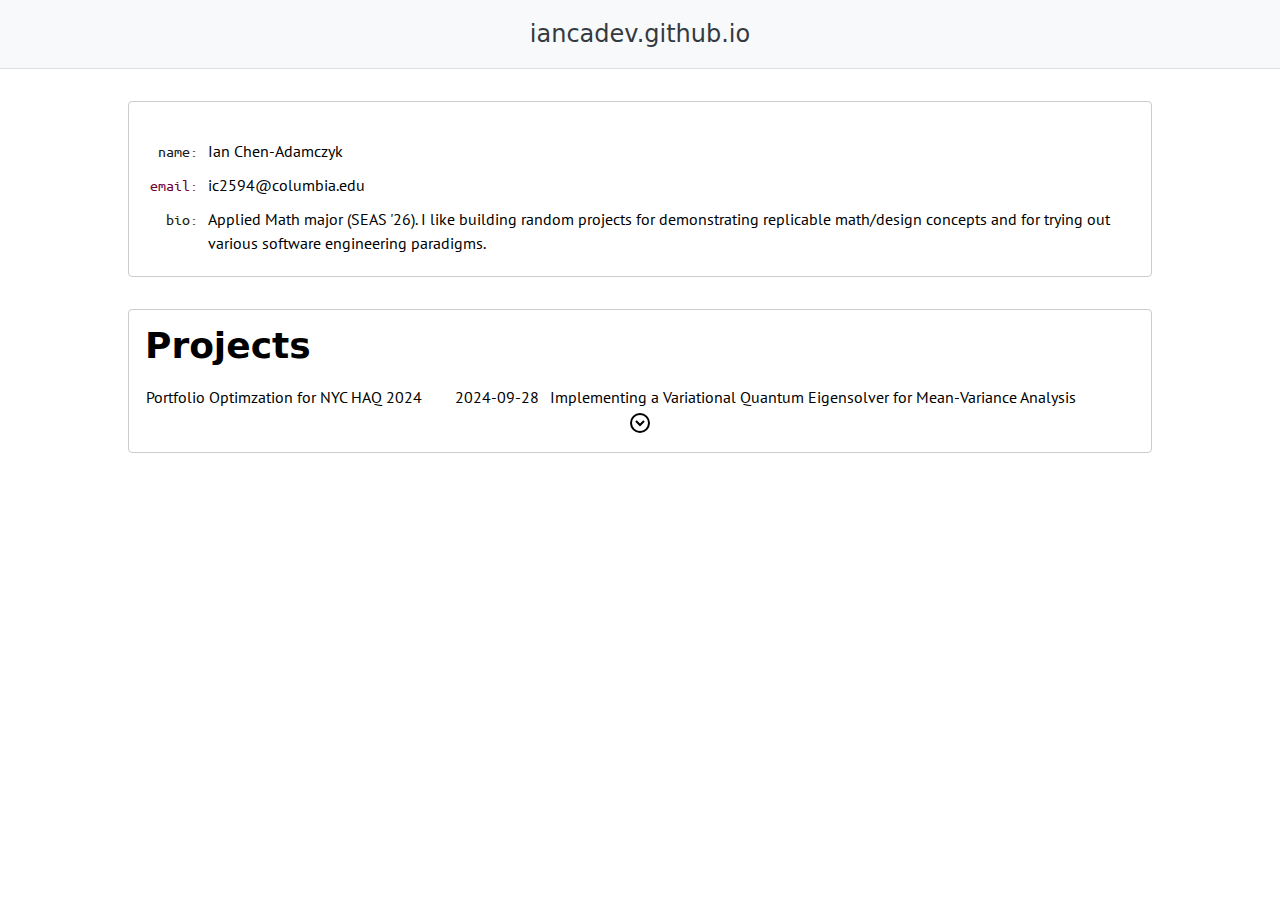
<file: index.html>
<!doctype html>
<html lang="en">
  <head>
    <meta charset="UTF-8" />
    <link rel="icon" type="image/svg+xml" href="/vite.svg" />
    <meta name="viewport" content="width=device-width, initial-scale=1.0" />
    <title>Vite + Svelte</title>
    <script type="module" crossorigin src="/assets/index-DXEJ54mT.js"></script>
    <link rel="stylesheet" crossorigin href="/assets/index-DpxD5a9Y.css">
  </head>
  <body>
    <div id="app"></div>
  </body>
</html>
</file>
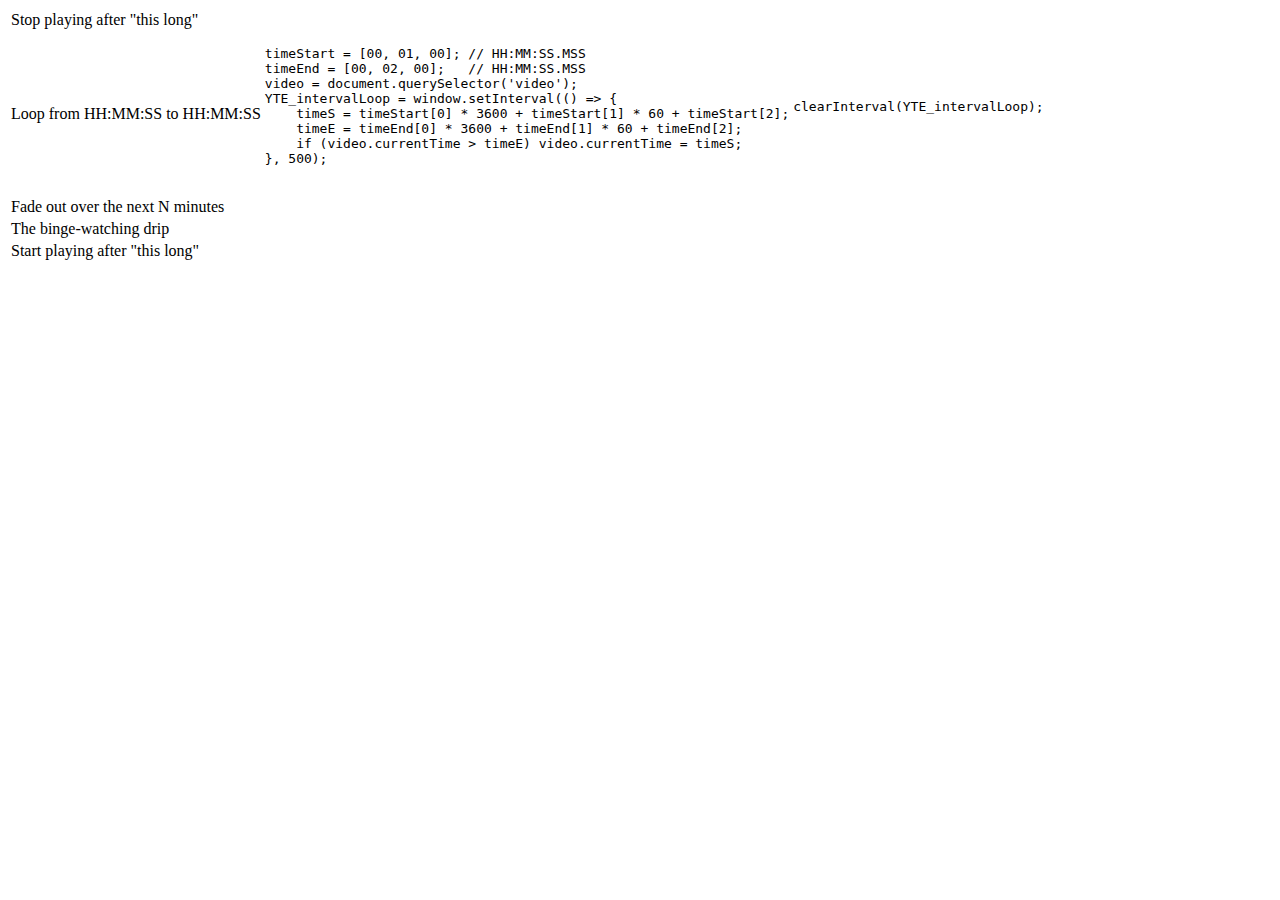
<file: index-old.html>
<!DOCTYPE html>
<html>
    <body>
        <table>
            <tr>
                <td>Stop playing after "this long"</td><td></td>
            </tr>
            <tr>
                <td>Loop from HH:MM:SS to HH:MM:SS</td><td><pre>
timeStart = [00, 01, 00]; // HH:MM:SS.MSS
timeEnd = [00, 02, 00];   // HH:MM:SS.MSS
video = document.querySelector('video');
YTE_intervalLoop = window.setInterval(() => {
    timeS = timeStart[0] * 3600 + timeStart[1] * 60 + timeStart[2];
    timeE = timeEnd[0] * 3600 + timeEnd[1] * 60 + timeEnd[2];
    if (video.currentTime > timeE) video.currentTime = timeS;
}, 500);
                </pre></td>
                <td><pre>
clearInterval(YTE_intervalLoop);
                </pre></td>
            </tr>
            <tr>
                <td>Fade out over the next N minutes</td><td></td>
            <tr>
                <td>The binge-watching drip</td><td></td>
            </tr>
            <tr>
                <td>Start playing after "this long"</td><td></td>
            </tr>
        </table>
    </body>
</html>
</file>
<file: assets/index-DpxD5a9Y.css>
*,:before,:after{--tw-border-spacing-x: 0;--tw-border-spacing-y: 0;--tw-translate-x: 0;--tw-translate-y: 0;--tw-rotate: 0;--tw-skew-x: 0;--tw-skew-y: 0;--tw-scale-x: 1;--tw-scale-y: 1;--tw-pan-x: ;--tw-pan-y: ;--tw-pinch-zoom: ;--tw-scroll-snap-strictness: proximity;--tw-gradient-from-position: ;--tw-gradient-via-position: ;--tw-gradient-to-position: ;--tw-ordinal: ;--tw-slashed-zero: ;--tw-numeric-figure: ;--tw-numeric-spacing: ;--tw-numeric-fraction: ;--tw-ring-inset: ;--tw-ring-offset-width: 0px;--tw-ring-offset-color: #fff;--tw-ring-color: rgb(59 130 246 / .5);--tw-ring-offset-shadow: 0 0 #0000;--tw-ring-shadow: 0 0 #0000;--tw-shadow: 0 0 #0000;--tw-shadow-colored: 0 0 #0000;--tw-blur: ;--tw-brightness: ;--tw-contrast: ;--tw-grayscale: ;--tw-hue-rotate: ;--tw-invert: ;--tw-saturate: ;--tw-sepia: ;--tw-drop-shadow: ;--tw-backdrop-blur: ;--tw-backdrop-brightness: ;--tw-backdrop-contrast: ;--tw-backdrop-grayscale: ;--tw-backdrop-hue-rotate: ;--tw-backdrop-invert: ;--tw-backdrop-opacity: ;--tw-backdrop-saturate: ;--tw-backdrop-sepia: ;--tw-contain-size: ;--tw-contain-layout: ;--tw-contain-paint: ;--tw-contain-style: }::backdrop{--tw-border-spacing-x: 0;--tw-border-spacing-y: 0;--tw-translate-x: 0;--tw-translate-y: 0;--tw-rotate: 0;--tw-skew-x: 0;--tw-skew-y: 0;--tw-scale-x: 1;--tw-scale-y: 1;--tw-pan-x: ;--tw-pan-y: ;--tw-pinch-zoom: ;--tw-scroll-snap-strictness: proximity;--tw-gradient-from-position: ;--tw-gradient-via-position: ;--tw-gradient-to-position: ;--tw-ordinal: ;--tw-slashed-zero: ;--tw-numeric-figure: ;--tw-numeric-spacing: ;--tw-numeric-fraction: ;--tw-ring-inset: ;--tw-ring-offset-width: 0px;--tw-ring-offset-color: #fff;--tw-ring-color: rgb(59 130 246 / .5);--tw-ring-offset-shadow: 0 0 #0000;--tw-ring-shadow: 0 0 #0000;--tw-shadow: 0 0 #0000;--tw-shadow-colored: 0 0 #0000;--tw-blur: ;--tw-brightness: ;--tw-contrast: ;--tw-grayscale: ;--tw-hue-rotate: ;--tw-invert: ;--tw-saturate: ;--tw-sepia: ;--tw-drop-shadow: ;--tw-backdrop-blur: ;--tw-backdrop-brightness: ;--tw-backdrop-contrast: ;--tw-backdrop-grayscale: ;--tw-backdrop-hue-rotate: ;--tw-backdrop-invert: ;--tw-backdrop-opacity: ;--tw-backdrop-saturate: ;--tw-backdrop-sepia: ;--tw-contain-size: ;--tw-contain-layout: ;--tw-contain-paint: ;--tw-contain-style: }*,:before,:after{box-sizing:border-box;border-width:0;border-style:solid;border-color:#e5e7eb}:before,:after{--tw-content: ""}html,:host{line-height:1.5;-webkit-text-size-adjust:100%;-moz-tab-size:4;-o-tab-size:4;tab-size:4;font-family:ui-sans-serif,system-ui,sans-serif,"Apple Color Emoji","Segoe UI Emoji",Segoe UI Symbol,"Noto Color Emoji";font-feature-settings:normal;font-variation-settings:normal;-webkit-tap-highlight-color:transparent}body{margin:0;line-height:inherit}hr{height:0;color:inherit;border-top-width:1px}abbr:where([title]){-webkit-text-decoration:underline dotted;text-decoration:underline dotted}h1,h2,h3,h4,h5,h6{font-size:inherit;font-weight:inherit}a{color:inherit;text-decoration:inherit}b,strong{font-weight:bolder}code,kbd,samp,pre{font-family:ui-monospace,SFMono-Regular,Menlo,Monaco,Consolas,Liberation Mono,Courier New,monospace;font-feature-settings:normal;font-variation-settings:normal;font-size:1em}small{font-size:80%}sub,sup{font-size:75%;line-height:0;position:relative;vertical-align:baseline}sub{bottom:-.25em}sup{top:-.5em}table{text-indent:0;border-color:inherit;border-collapse:collapse}button,input,optgroup,select,textarea{font-family:inherit;font-feature-settings:inherit;font-variation-settings:inherit;font-size:100%;font-weight:inherit;line-height:inherit;letter-spacing:inherit;color:inherit;margin:0;padding:0}button,select{text-transform:none}button,input:where([type=button]),input:where([type=reset]),input:where([type=submit]){-webkit-appearance:button;background-color:transparent;background-image:none}:-moz-focusring{outline:auto}:-moz-ui-invalid{box-shadow:none}progress{vertical-align:baseline}::-webkit-inner-spin-button,::-webkit-outer-spin-button{height:auto}[type=search]{-webkit-appearance:textfield;outline-offset:-2px}::-webkit-search-decoration{-webkit-appearance:none}::-webkit-file-upload-button{-webkit-appearance:button;font:inherit}summary{display:list-item}blockquote,dl,dd,h1,h2,h3,h4,h5,h6,hr,figure,p,pre{margin:0}fieldset{margin:0;padding:0}legend{padding:0}ol,ul,menu{list-style:none;margin:0;padding:0}dialog{padding:0}textarea{resize:vertical}input::-moz-placeholder,textarea::-moz-placeholder{opacity:1;color:#9ca3af}input::placeholder,textarea::placeholder{opacity:1;color:#9ca3af}button,[role=button]{cursor:pointer}:disabled{cursor:default}img,svg,video,canvas,audio,iframe,embed,object{display:block;vertical-align:middle}img,video{max-width:100%;height:auto}[hidden]:where(:not([hidden=until-found])){display:none}.container{width:100%}@media (min-width: 640px){.container{max-width:640px}}@media (min-width: 768px){.container{max-width:768px}}@media (min-width: 1024px){.container{max-width:1024px}}@media (min-width: 1280px){.container{max-width:1280px}}@media (min-width: 1536px){.container{max-width:1536px}}.mb-4{margin-bottom:1rem}.block{display:block}.table{display:table}.hidden{display:none}.border{border-width:1px}.text-4xl{font-size:2.25rem;line-height:2.5rem}.font-bold{font-weight:700}.container.svelte-10jwkup{width:80%;margin-left:10%;margin-top:2rem;margin-bottom:2rem;padding:1rem;border:1px solid #ccc;border-radius:4px}header.svelte-1qnzixb{background-color:#f8f9fa;padding:1rem;text-align:center;border-bottom:1px solid #dee2e6}h1.svelte-1qnzixb{margin:0;font-size:1.5rem;color:#343a40}.name.svelte-1cm6bxj{font-family:Ubuntu Mono,monospace;float:right}.body.svelte-1cm6bxj{font-family:PT Sans,sans-serif}td.svelte-1cm6bxj{padding:5px}#hidden.svelte-1e6rs8x{max-height:50%;overflow:auto}tr.svelte-mz9rv2{font-family:PT Sans,sans-serif}@font-face{font-family:PT Sans;src:url(/assets/PTSans-Regular-CxL0S8W7.ttf) format("truetype");font-weight:400;font-style:normal}@font-face{font-family:PT Sans;src:url(/assets/PTSans-Bold-D9fedIX3.ttf) format("truetype");font-weight:700;font-style:normal}@font-face{font-family:Ubuntu Mono;src:url(/assets/UbuntuMono-Regular-BfptL12z.ttf) format("truetype");font-weight:400;font-style:normal}@font-face{font-family:Ubuntu Mono;src:url(/assets/UbuntuMono-Bold-DPT15msd.ttf) format("truetype");font-weight:700;font-style:normal}
</file>
